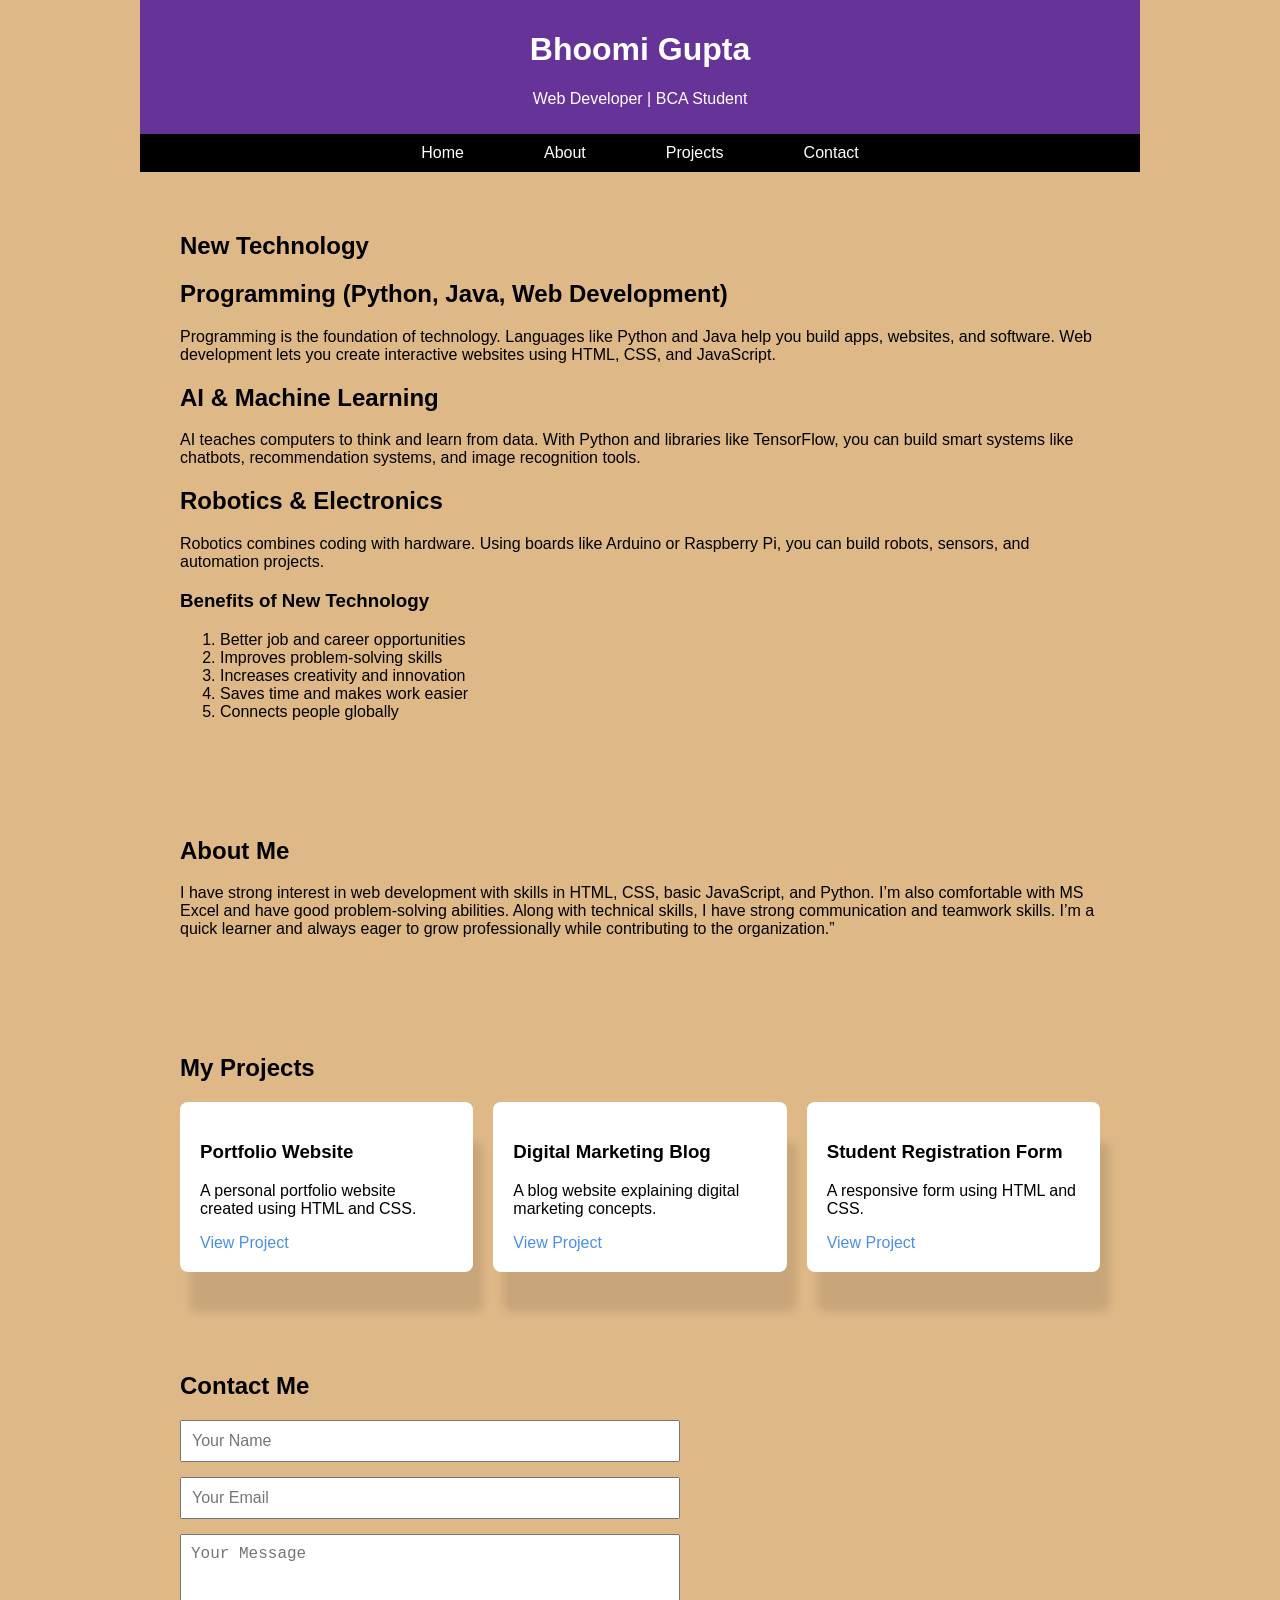
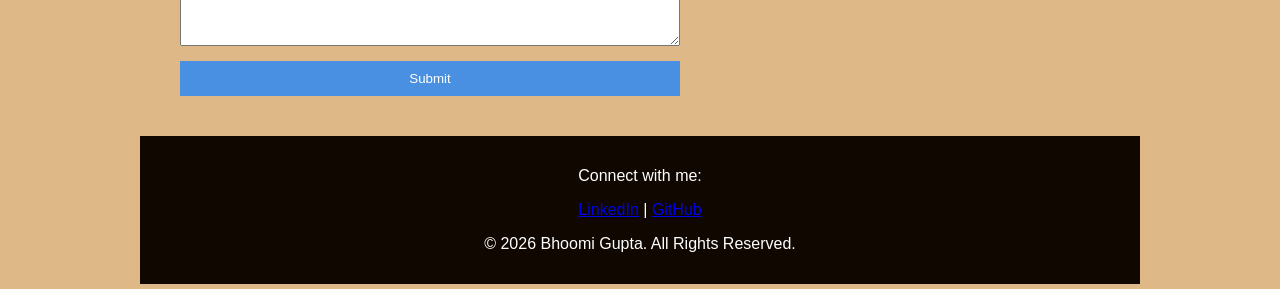
<file: index.html>
<!DOCTYPE html>
<html lang="en">
<head>
    <meta charset="UTF-8">
    <title>Bhoomi Gupta | Portfolio</title>
    <meta name="viewport" content="width=device-width, initial-scale=1.0">

    <style>
        body {
            margin: 0;
            font-family: Arial, Helvetica, sans-serif;
            background-color: burlywood;
            max-width: 1000px;
            margin: auto;
        }

        h1, h2 {
            font-weight: bold;
        }

        header {
            text-align: center;
            padding: 1%;
            background-color: rebeccapurple;
            color: white;
        }

        nav {
            background-color: black;
        }

        nav ul {
            display: flex;
            justify-content: center;
            list-style: none;
            margin: 0;
            padding: 10px;
        }

        nav ul li {
            margin: 0 40px;
        }

        nav ul li a {
            color: white;
            text-decoration: none;
        }

        nav ul li a:hover {
            text-decoration: underline;
        }

        section {
            padding: 40px 40px;
        }

        .project-container {
            display: flex;
            gap: 20px;
           
        }

        .project-card {
            flex: 1 1 300px;
            background-color: white;
            padding: 20px;
            border-radius: 8px;
            box-shadow: 10px 40px 8px rgba(0,0,0,0.1);
        }

        .project-card a {
            color: #4a90e2;
            text-decoration: none;
        }

        form {
            display: flex;
            flex-direction: column;
            max-width: 500px;
        }

        form input,
        form textarea {
            margin-bottom: 15px;
            padding: 10px;
            font-size: 16px;
        }

        form button {
            padding: 10px;
            background-color: #4a90e2;
            color: white;
            border: none;
            cursor: pointer;
        }

        form button:hover {
            background-color: #357abd;
        }

        footer {
            text-align: center;
            background-color: #100701;
            color: white;
            padding: 15px;
        }

        @media (max-width: 768px) {
            nav ul {
                flex-direction: column;
                align-items: center;
            }

            .project-container {
                flex-direction: column;
            }
        }
    </style>
</head>

<body>

    <header>
        <h1>Bhoomi Gupta</h1>
        <p>Web Developer | BCA Student</p>
    </header>

    <nav>
        <ul>
            <li><a href="#home">Home</a></li>
            <li><a href="#about">About</a></li>
            <li><a href="#projects">Projects</a></li>
            <li><a href="#contact">Contact</a></li>
        </ul>
    </nav>

    <section id="home">
        <h1>New Technology</h1>
        <h2>Programming (Python, Java, Web Development)</h2>
        <p>
          Programming is the foundation of technology. Languages like Python and Java help you build apps, websites, and software. Web development lets you create interactive websites using HTML, CSS, and JavaScript.
        </p>
        <h2>AI & Machine Learning</h2>
        <p>
          AI teaches computers to think and learn from data. With Python and libraries like TensorFlow, you can build smart systems like chatbots, recommendation systems, and image recognition tools.
        </p>
        <h2>Robotics & Electronics</h2>
        <p>
          Robotics combines coding with hardware. Using boards like Arduino or Raspberry Pi, you can build robots, sensors, and automation projects.
        </p>

          <h3>Benefits of New Technology</h3>
        <ol>
            <li>Better job and career opportunities</li>
            <li>Improves problem-solving skills</li>
            <li>Increases creativity and innovation</li>
             <li>Saves time and makes work easier</li>
              <li>Connects people globally</li>
               
        </ol>
    </section>

   
    <section id="about">
        <h2>About Me</h2>
        <p>
           I have strong interest in web development with skills in HTML, CSS, basic JavaScript, and Python. I’m also comfortable with MS Excel and have good problem-solving abilities. Along with technical skills, I have strong communication and teamwork skills. I’m a quick learner and always eager to grow professionally while contributing to the organization.”
        </p>
    </section>

    <section id="projects">
        <h2>My Projects</h2>

        <div class="project-container">

            <div class="project-card">
                <h3>Portfolio Website</h3>
                <p>A personal portfolio website created using HTML and CSS.</p>
                <a href="#">View Project</a>
            </div>

            <div class="project-card">
                <h3>Digital Marketing Blog</h3>
                <p>A blog website explaining digital marketing concepts.</p>
                <a href="#">View Project</a>
            </div>

            <div class="project-card">
                <h3>Student Registration Form</h3>
                <p>A responsive form using HTML and CSS.</p>
                <a href="#">View Project</a>
            </div>

        </div>
    </section>

    <section id="contact">
        <h2>Contact Me</h2>

        <form>
            <input type="text" placeholder="Your Name" required>
            <input type="email" placeholder="Your Email" required>
            <textarea rows="5" placeholder="Your Message" required></textarea>
            <button type="submit">Submit</button>
        </form>
    </section>

    <footer>
        <p>Connect with me:</p>
        <a href="#">LinkedIn</a> |
        <a href="#">GitHub</a>
        <p>© 2026 Bhoomi Gupta. All Rights Reserved.</p>
    </footer>

</body>
</html>
</file>
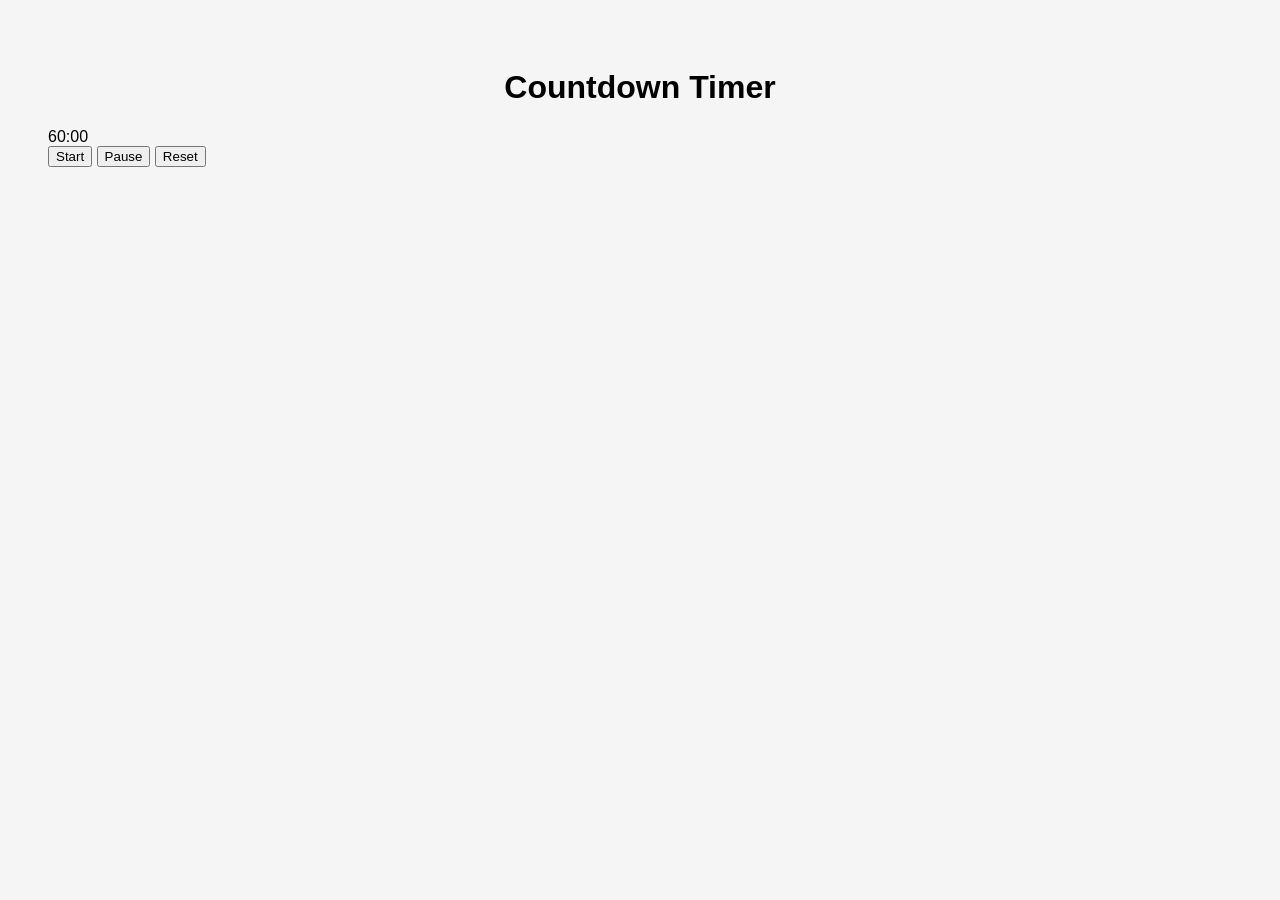
<file: task4.html>
<!DOCTYPE html>
<html>
<head>
<title>Countdown Timer</title>
<link rel="stylesheet" href="style.css">
</head>
<body>

<h1>Countdown Timer</h1>

<div id="timer">60:00</div>

<button onclick="startTimer()">Start</button>
<button onclick="pauseTimer()">Pause</button>
<button onclick="resetTimer()">Reset</button>

<script src="script.js"></script>

</body>
</html>
</file>
<file: style.css>
body{
font-family: Arial, sans-serif;
background-color: #f5f5f5;
padding: 40px;
}

h1{
text-align: center;
}

.faq-item{
background: white;
margin: 10px auto;
width: 60%;
border-radius: 5px;
box-shadow: 0 2px 5px rgba(0,0,0,0.2);
overflow: hidden;
}

.question{
padding: 15px;
font-weight: bold;
cursor: pointer;
display: flex;
justify-content: space-between;
align-items: center;
background: #e6e6e6;
}

.answer{
padding: 15px;
display: none;
border-top: 1px solid #ddd;
animation: fade 0.3s ease-in-out;
}

@keyframes fade{
from{opacity:0;}
to{opacity:1;}
}

.icon{
font-size: 20px;
}
</file>
